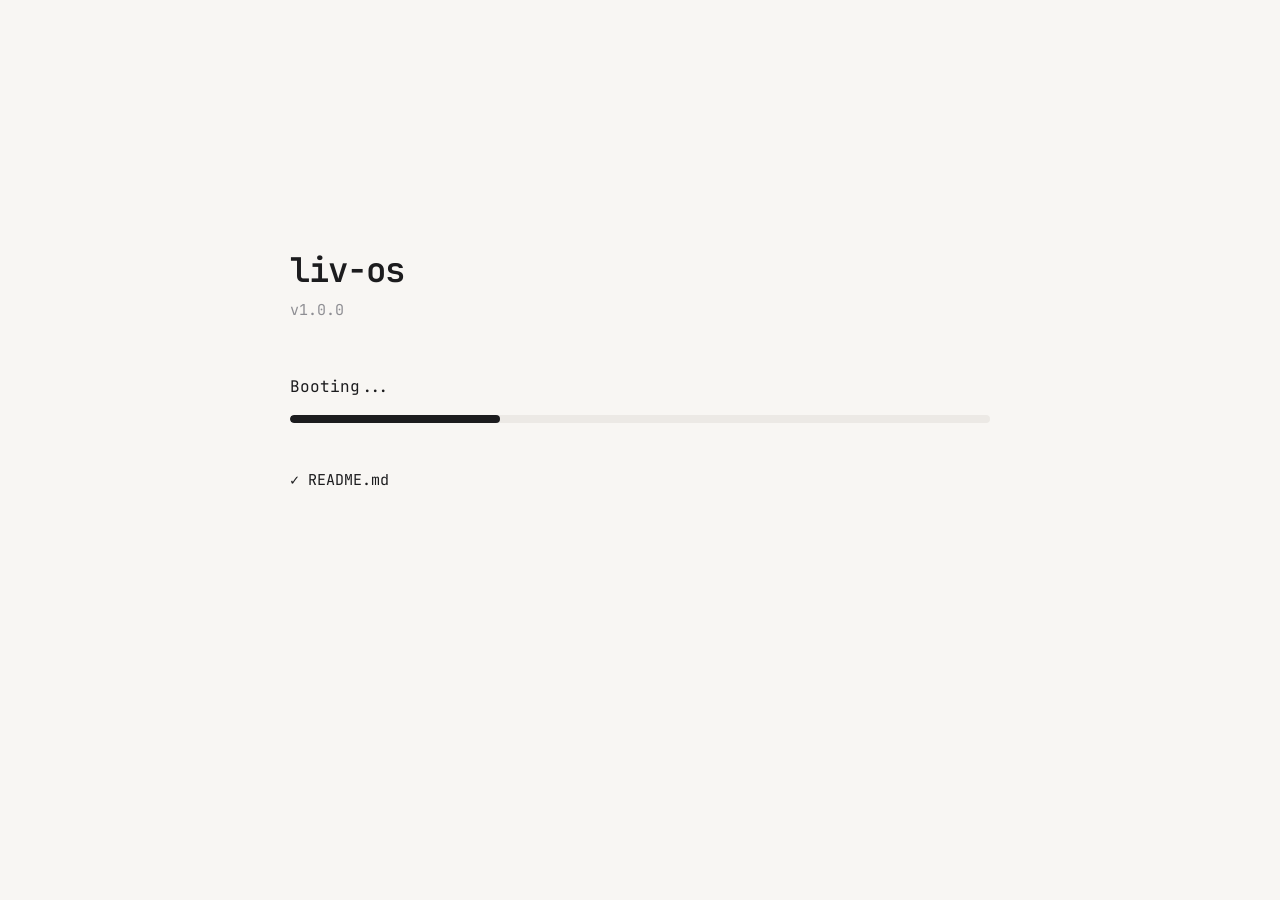
<file: index.html>
<!DOCTYPE html>
<html lang="en">

<head>

<meta charset="UTF-8">

<meta name="viewport" content="width=device-width, initial-scale=1.0">

<title>liv-os</title>

<link rel="preconnect" href="https://fonts.googleapis.com">

<link rel="preconnect" href="https://fonts.gstatic.com" crossorigin>

<link href="https://fonts.googleapis.com/css2?family=JetBrains+Mono:wght@400;500;600&display=swap" rel="stylesheet">

<link rel="stylesheet" href="css/style.css">

</head>

<body class="boot">

<div class="terminal">

<div class="boot-header">

<div class="logo">

liv-os

</div>

<div class="version">

v1.0.0

</div>

</div>

<div class="boot-status">

<p class="boot-text">

Booting...

</p>

<div class="progress-container">

<div id="progress" class="progress"></div>

</div>

</div>

<div id="logs" class="logs">

</div>

<div id="systemReady" class="system-ready">

</div>

<div id="enterButton" class="enter">

<span>&gt; Press ENTER</span>

<span class="cursor">▋</span>

</div>

</div>

<script src="js/boot.js"></script>

</body>

</html>
</file>
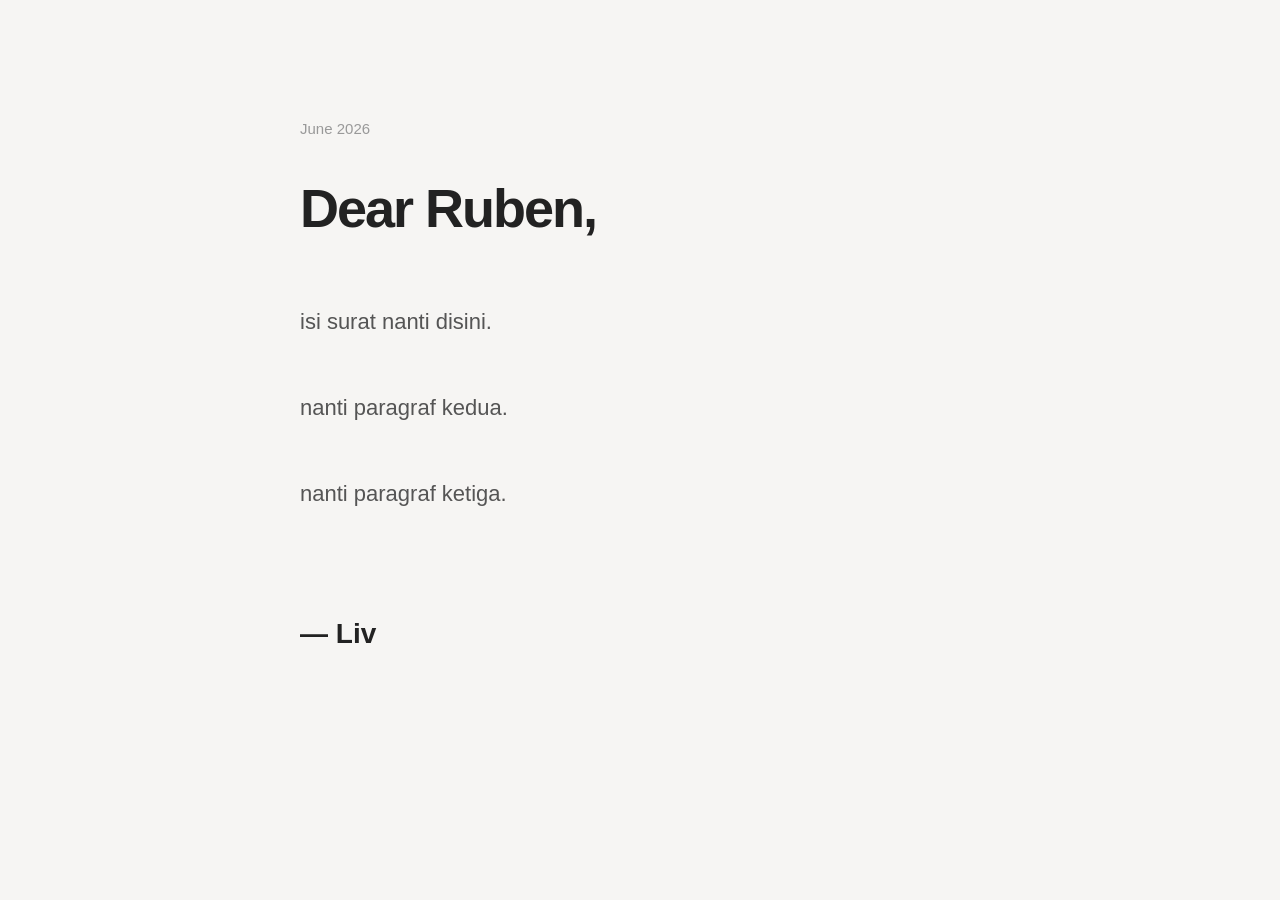
<file: letter.html>
<!DOCTYPE html>
<html lang="en">

<head>

    <meta charset="UTF-8">
    <meta name="viewport" content="width=device-width, initial-scale=1.0">

    <title>Letter | liv-os</title>

    <link rel="stylesheet" href="css/letter.css">

</head>

<body>

    <main class="letter">

        <p class="date">

            June 2026

        </p>

        <h1>

            Dear Ruben,

        </h1>

        <div class="content">

            <p>

                isi surat nanti disini.

            </p>

            <p>

                nanti paragraf kedua.

            </p>

            <p>

                nanti paragraf ketiga.

            </p>

        </div>

        <div class="signature">

            — Liv

        </div>

    </main>

</body>

</html>
</file>
<file: css/style.css>
/* =========================================================
   liv-os
   Boot Screen v2
   Part 1
========================================================= */

/* ===========================
   RESET
=========================== */

*{
    margin:0;
    padding:0;
    box-sizing:border-box;
}

html,
body{

    width:100%;
    height:100%;

}

/* ===========================
   BODY
=========================== */

body.boot{

    background:#F8F6F3;

    color:#1C1C1E;

    font-family:"JetBrains Mono", monospace;

    display:flex;

    justify-content:center;

    align-items:center;

    overflow:hidden;

}

/* ===========================
   TERMINAL
=========================== */

.terminal{

    width:700px;

    max-width:90%;

    display:flex;

    flex-direction:column;

    align-items:flex-start;

}

/* ===========================
   HEADER
=========================== */

.boot-header{

    margin-bottom:56px;

}

.logo{

    font-size:34px;

    font-weight:600;

    letter-spacing:-1px;

}

.version{

    margin-top:8px;

    color:#8E8E93;

    font-size:15px;

}

/* ===========================
   BOOT STATUS
=========================== */

.boot-status{

    width:100%;

}

.boot-text{

    font-size:16px;

    margin-bottom:18px;

}

/* ===========================
   PROGRESS
=========================== */

.progress-container{

    width:100%;

    height:8px;

    background:#ECE9E5;

    border-radius:999px;

    overflow:hidden;

}

.progress{

    width:0%;

    height:100%;

    background:#1C1C1E;

    border-radius:999px;

    transition:width .2s linear;

}

/* ===========================
   LOGS
=========================== */

.logs{

    margin-top:42px;

    min-height:170px;

    line-height:2;

    font-size:15px;

}

.logs p{

    opacity:0;

    animation:fadeIn .45s forwards;

}

/* ===========================
   SYSTEM READY
=========================== */

.system-ready{

    margin-top:18px;

    font-size:15px;

    line-height:2;

}
/* =========================================================
   liv-os
   Boot Screen v2
   Part 2
========================================================= */

/* ===========================
   PRESS ENTER
=========================== */

.enter{

    margin-top:28px;

    font-size:16px;

    display:none;

    cursor:pointer;

    user-select:none;

    transition:.3s ease;

}

.enter:hover{

    opacity:.65;

}

/* ===========================
   CURSOR
=========================== */

.cursor{

    display:inline-block;

    margin-left:4px;

    animation:blink .9s infinite;

}

/* ===========================
   ANIMATIONS
=========================== */

@keyframes blink{

    0%{

        opacity:1;

    }

    50%{

        opacity:0;

    }

    100%{

        opacity:1;

    }

}

@keyframes fadeIn{

    from{

        opacity:0;

        transform:translateY(6px);

    }

    to{

        opacity:1;

        transform:translateY(0);

    }

}

/* ===========================
   RESPONSIVE
=========================== */

@media (max-width:768px){

    .terminal{

        width:92%;

    }

    .logo{

        font-size:28px;

    }

    .version{

        font-size:14px;

    }

    .boot-text{

        font-size:15px;

    }

    .logs{

        font-size:14px;

        min-height:160px;

    }

    .system-ready{

        font-size:14px;

    }

    .enter{

        font-size:15px;

    }

}
</file>
<file: css/letter.css>
*{

margin:0;
padding:0;
box-sizing:border-box;

}

body{

background:#f6f5f3;

font-family:-apple-system,
BlinkMacSystemFont,
"SF Pro Display",
sans-serif;

color:#222;

}

.letter{

max-width:760px;

margin:auto;

padding:120px 40px;

animation:fadeUp 1.2s ease;

}

.date{

color:#999;

margin-bottom:40px;

font-size:15px;

}

h1{

font-size:54px;

margin-bottom:60px;

font-weight:600;

letter-spacing:-2px;

}

.content{

font-size:22px;

line-height:2.1;

color:#555;

}

.content p{

margin-bottom:40px;

}

.signature{

margin-top:100px;

font-size:28px;

font-weight:600;

}

@keyframes fadeUp{

from{

opacity:0;

transform:translateY(40px);

}

to{

opacity:1;

transform:translateY(0);

}

}
</file>
